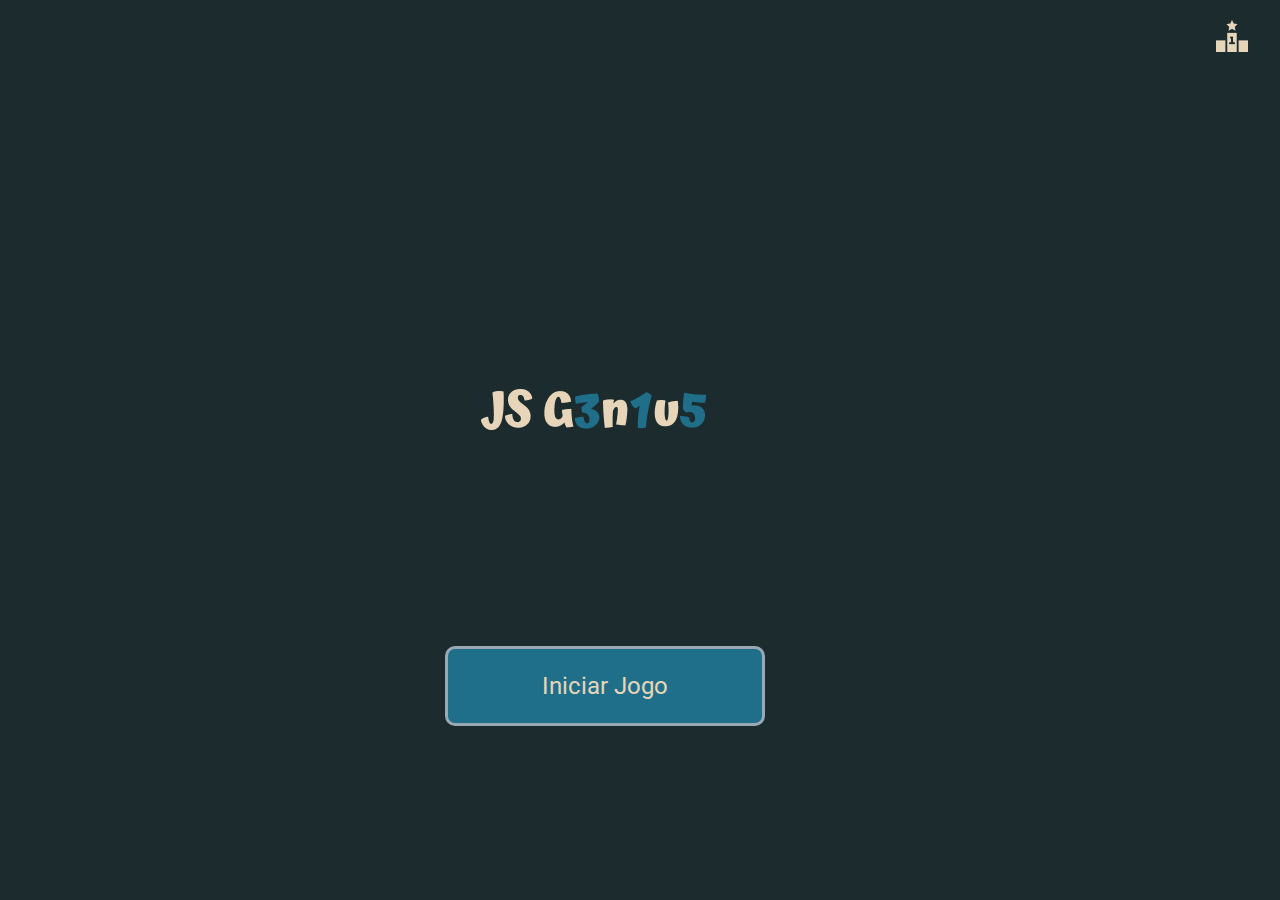
<file: index.html>
<!DOCTYPE html>
<html lang="pt-br">
<head>
    <meta charset="UTF-8">
    <meta http-equiv="X-UA-Compatible" content="IE=edge">
    <meta name="viewport" content="width=device-width, initial-scale=1.0">
    <title>JS G3n1u5</title>

    <link rel="preconnect" href="https://fonts.gstatic.com">
    <link href="https://fonts.googleapis.com/css2?family=Roboto&display=swap" rel="stylesheet">


    <link rel="stylesheet" href="/css/main.css">

</head>
<body> 
    <div class="container">
        <div class="row">
            <div class="col-sm-12 col-md-10 offset-md-1 col-lg-4 offset-lg-1 col-xl-3 offset-xl-2">
                <div class="logo">
                    <img src="/image/logo.png" alt="Logomarca">
                </div>
                
            </div>

            <div class="start">
                <a  href="page-game.html">Iniciar Jogo</a>
            </div>
        </div>
        

        <div class="ranking">
            <a href="page-ranking.html">
                <img src="/image/ranking.png" alt="Ranking">
            </a>
        </div>
        

    </div>
    
</body>
</html>
</file>
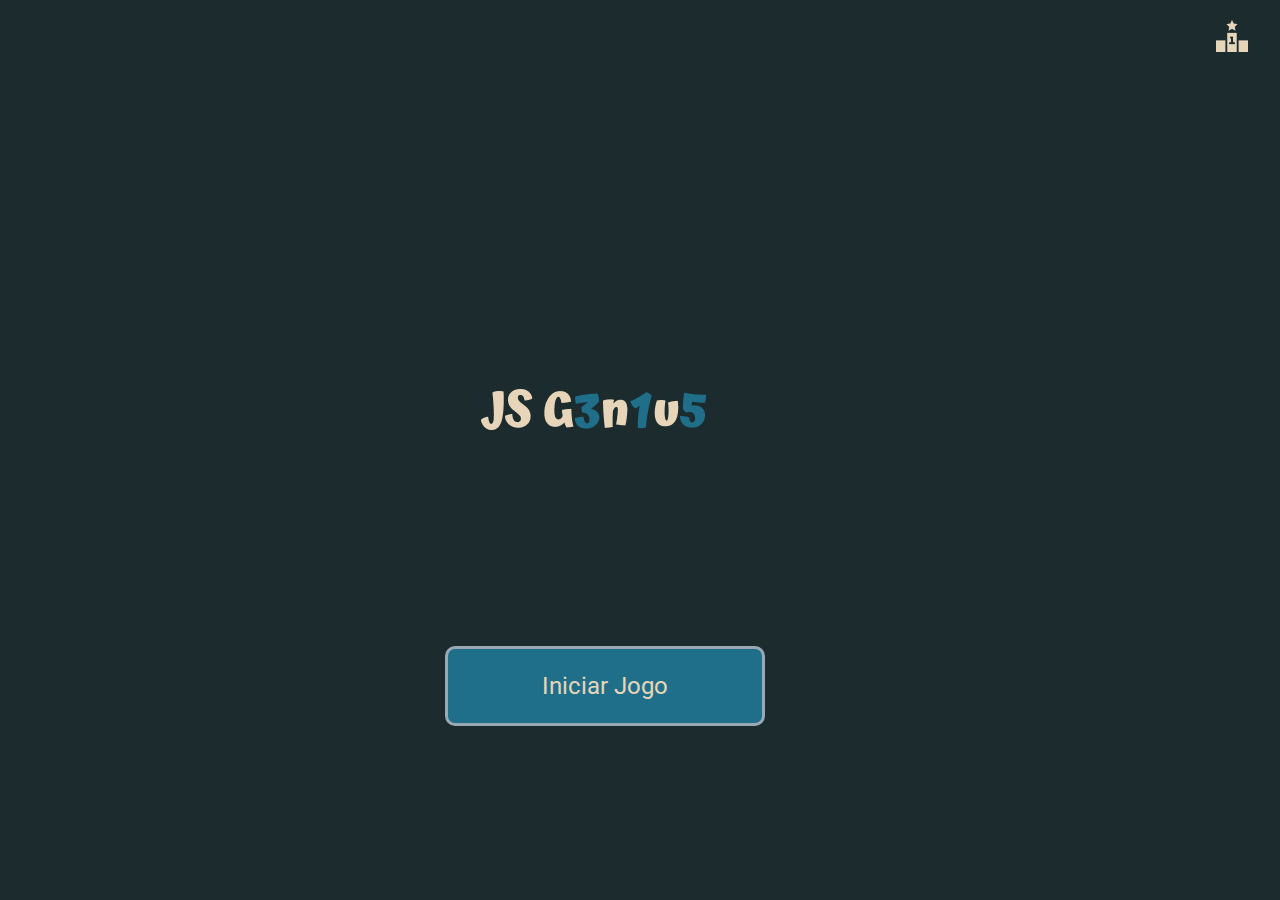
<file: views/index.html>
<!DOCTYPE html>
<html lang="pt-br">
<head>
    <meta charset="UTF-8">
    <meta http-equiv="X-UA-Compatible" content="IE=edge">
    <meta name="viewport" content="width=device-width, initial-scale=1.0">
    <title>JS G3n1u5</title>

    <link rel="preconnect" href="https://fonts.gstatic.com">
    <link href="https://fonts.googleapis.com/css2?family=Roboto&display=swap" rel="stylesheet">


    <link rel="stylesheet" href="../css/main.css">

</head>
<body> 
    <div class="container">
        <div class="row">
            <div class="col-sm-12 col-md-10 offset-md-1 col-lg-4 offset-lg-1 col-xl-3 offset-xl-2">
                <div class="logo">
                    <img src="../image/logo.png" alt="Logomarca">
                </div>
                
            </div>

            <div class="start">
                <a  href="page-game.html">Iniciar Jogo</a>
            </div>
        </div>
        

        <div class="ranking" onclick="iniciarJogo()">
            <a href="page-ranking.html">
                <img src="../image/ranking.png" alt="Ranking">
            </a>
        </div>
        

    </div>
    
</body>
</html>
</file>
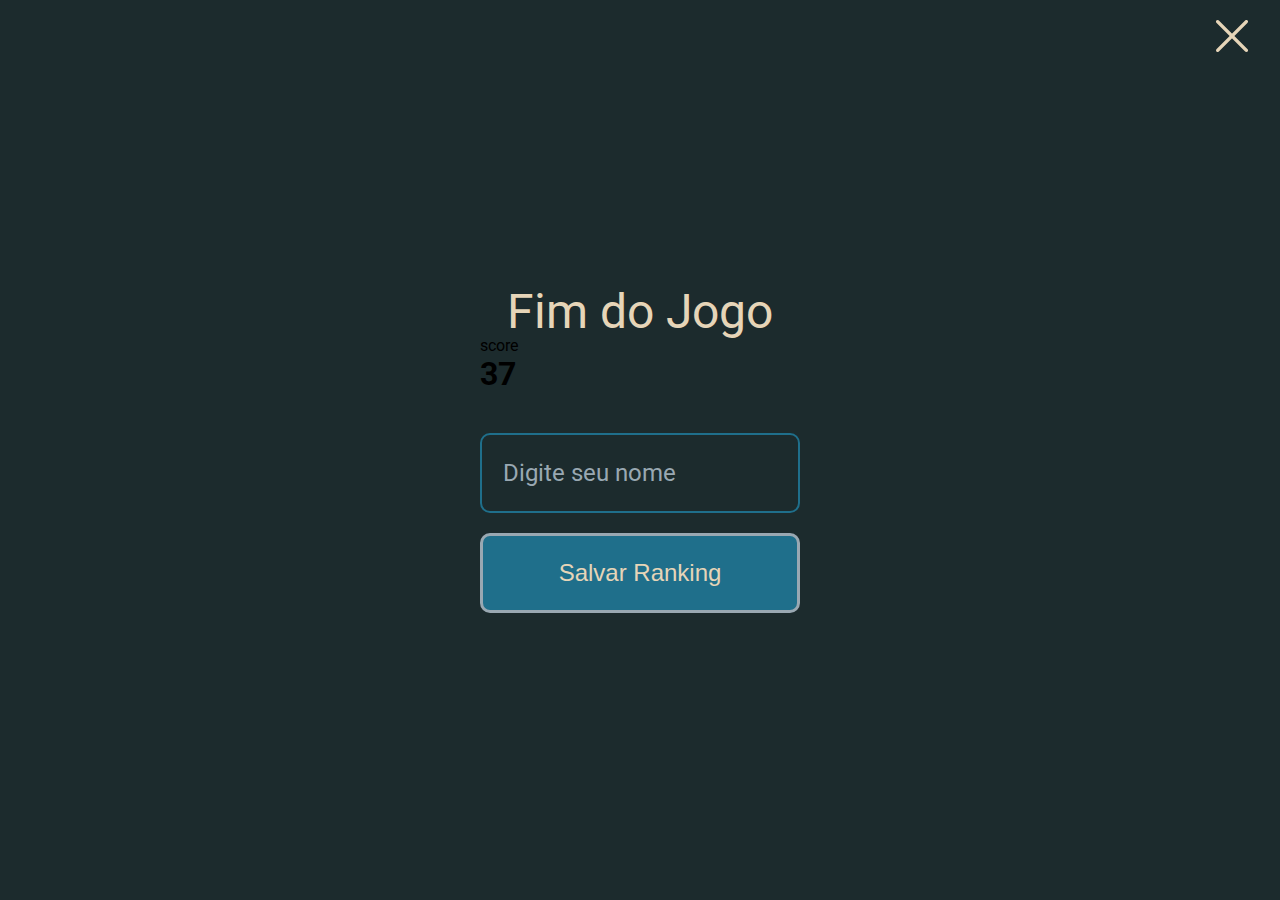
<file: page-game-over.html>
<!DOCTYPE html>
<html lang="pt-br">
<head>
    <meta charset="UTF-8">
    <meta http-equiv="X-UA-Compatible" content="IE=edge">
    <meta name="viewport" content="width=device-width, initial-scale=1.0">
    <title>JS G3n1u5</title>

    <link rel="preconnect" href="https://fonts.gstatic.com">
    <link href="https://fonts.googleapis.com/css2?family=Roboto&display=swap" rel="stylesheet">


    <link rel="stylesheet" href="/css/main.css">
    <link rel="stylesheet" href="/css/page-game-over.css">

</head>
<body> 
    <div class="container">
        <div class="row">

            <div class="col-sm-12 col-md-10 offset-md-1 col-lg-4 offset-lg-1 col-xl-3 offset-xl-2">
                <div class="game-over">
                    <h2>Fim do Jogo</h2>
                </div>
        
                <div class="score">
                    <p>score</p>
                    <h1>37</h1>
                </div>
        
                <div id="save-name">
                    <input type="text" placeholder="Digite seu nome">
                </div>
        
                <div id="save-ranking">
                    <button>
                        Salvar Ranking
                    </button>
                </div>

            </div>
    
            
        </div>

        <div class="close">
            <a href="index.html">
                <img src="/image/fechar.png" alt="Fechar">
            </a>
        </div>
        

    </div>
    
</body>
</html>
</file>
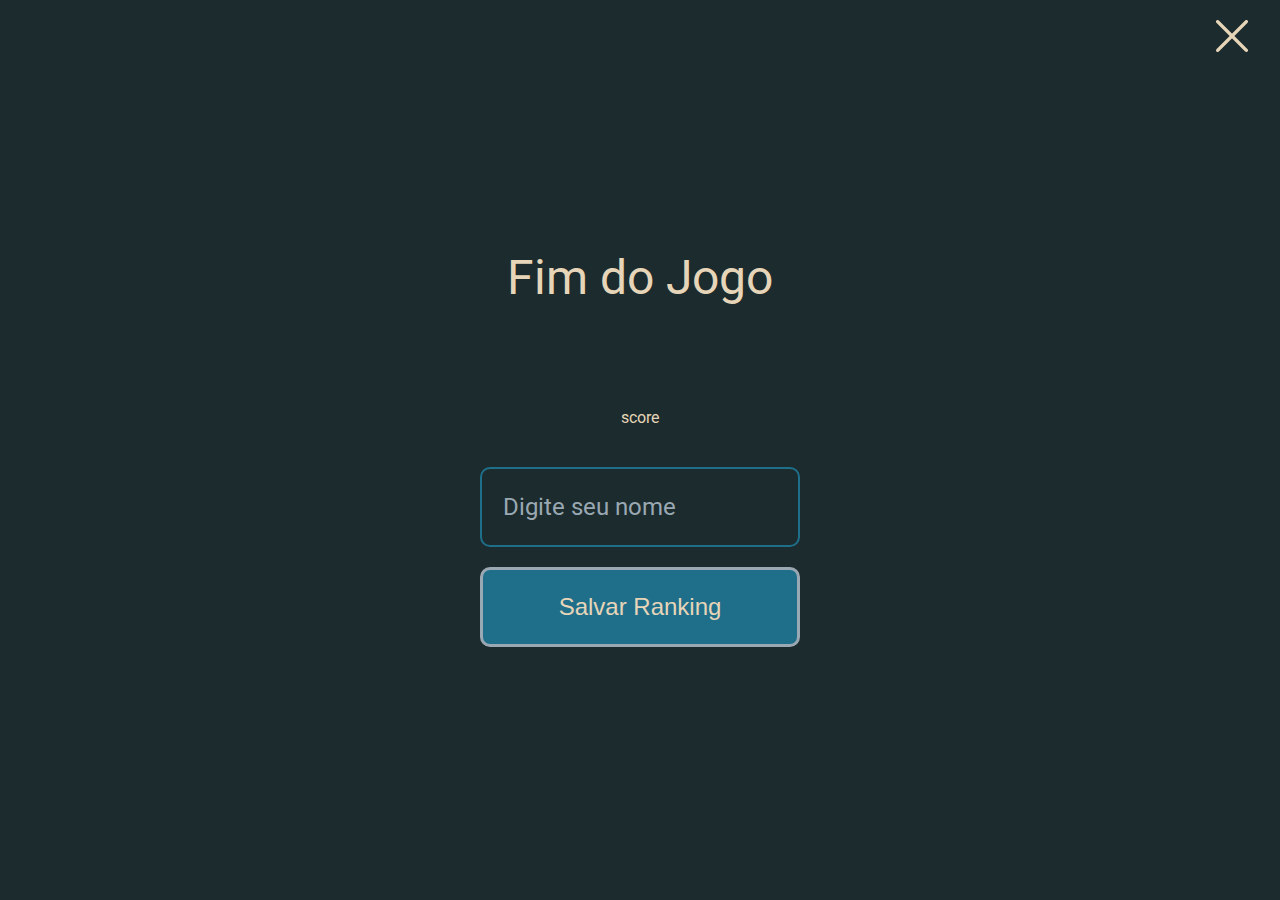
<file: views/page-game-over.html>
<!DOCTYPE html>
<html lang="pt-br">
<head>
    <meta charset="UTF-8">
    <meta http-equiv="X-UA-Compatible" content="IE=edge">
    <meta name="viewport" content="width=device-width, initial-scale=1.0">
    <title>JS G3n1u5</title>

    
    
    <script src="http://ajax.googleapis.com/ajax/libs/jquery/3.6.0/jquery.min.js"></script>

    <link rel="preconnect" href="https://fonts.gstatic.com">
    <link href="https://fonts.googleapis.com/css2?family=Roboto&display=swap" rel="stylesheet">


    <link rel="stylesheet" href="../css/main.css">
    <link rel="stylesheet" href="../css/page-game-over.css">

</head>
<body> 
    <div class="container">
        <div class="row">

            <div class="col-sm-12 col-md-10 offset-md-1 col-lg-4 offset-lg-1 col-xl-3 offset-xl-2">
                <div class="game-over">
                    <h2>Fim do Jogo</h2>
                </div>

                <div class="score-display">
                    <p>score</p>
                    <h1 id="score">37</h1>
                </div>
        
                <div id="save-name">
                    <input id="name" type="text" placeholder="Digite seu nome">
                </div>
        
                <div id="save-ranking">
                    <button onclick="salvarRanking()">
                        Salvar Ranking
                    </button>
                </div>
            </div>
    
            
        </div>

        <div class="close">
            <a href="index.html">
                <img src="../image/fechar.png" alt="Fechar">
            </a>
        </div>
        
    </div>

    <script src="../js/game-over.js"></script>
    
</body>
</html>
</file>
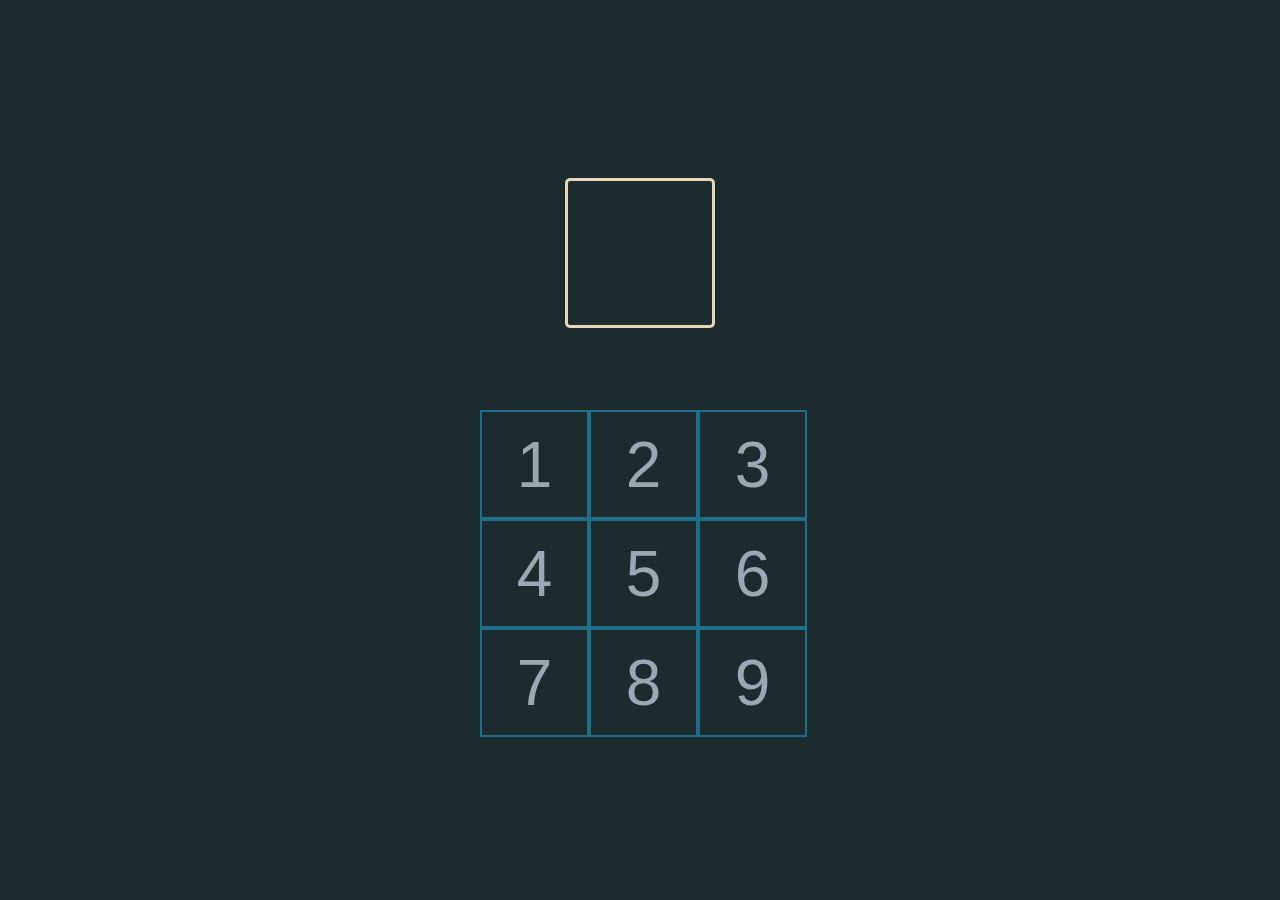
<file: views/page-game.html>
<!DOCTYPE html>
<html lang="pt-br">
<head>
    <meta charset="UTF-8">
    <meta http-equiv="X-UA-Compatible" content="IE=edge">
    <meta name="viewport" content="width=device-width, initial-scale=1.0">
    <title>JS G3n1u5</title>

    
    <script src="http://ajax.googleapis.com/ajax/libs/jquery/3.6.0/jquery.min.js"></script>

    <link rel="preconnect" href="https://fonts.gstatic.com">
    <link href="https://fonts.googleapis.com/css2?family=Roboto&display=swap" rel="stylesheet">


    <link rel="stylesheet" href="../css/main.css">
    <link rel="stylesheet" href="../css/page-game.css">

</head>
<body> 
    <div class="container">
        <div class="screen-display">
            <h1 id="display">1</h1>
        </div>
        
        <div id="grid-container">
            <div class="grid-item">
                <button onclick="validar(1)">1</button>
            </div>
            <div class="grid-item">
                <button onclick="validar(2)">2</button>
            </div>
            <div class="grid-item">
                <button onclick="validar(3)">3</button>
            </div>
            <div class="grid-item">
                <button onclick="validar(4)">4</button>
            </div>
            <div class="grid-item">
                <button onclick="validar(5)">5</button>
            </div>
            <div class="grid-item">
                <button onclick="validar(6)">6</button>
            </div>
            <div class="grid-item">
                <button onclick="validar(7)">7</button>
            </div>
            <div class="grid-item">
                <button onclick="validar(8)">8</button>
            </div>
            <div class="grid-item">
                <button onclick="validar(9)">9</button>
            </div>
          </div>
    </div>

    <script src="../js/game.js"></script>
    
</body>
</html>
</file>
<file: css/main.css>
*{
    margin: 0;
    padding: 0;
    box-sizing: border-box;
    -webkit-font-smoothing: antialiased;
    -moz-osx-font-smoothing: grayscale;   
}

body {
    background: #1C2B2D;
    font-family: 'Roboto', sans-serif;
}

@media (min-width: 320px) {
    .container {
        width: 100%;
        height: 100vh;
        display: flex;
        flex-direction: row;
        justify-content: center;
        align-items: center;
    }

    .logo {
        width: 225.14px;
        height: 41.04px;
        margin: auto;
    }

    .start, #save-ranking button {
        width: 320px;
        height: 80px;
        top: 215px;
        right: 275px;
        background: #1F6F8B;
        font-size: 24px;
        font-weight: 400;
        border-radius: 10px;
        border: 3px solid #99A8B2;
        text-align: center;
    }

    .start {
        position: relative;
        display: flex;
        justify-content: center;
        align-items: center;
        right: 1px;
    }

    .start a, #save-ranking button {
        text-decoration: none;
        color: #E6D5B8;
        cursor: pointer;
    }

    .ranking {
        position: absolute;
        width: 32px;
        height: 32px;
        right: 32px;
        top: 20px;
    }
}

@media (min-width: 500px) {
    .logo {
        margin: 0;
    }
    
    .start {
        right: 35px;
    }
}
</file>
<file: css/page-game-over.css>
@media (min-width:320px) {
    .game-over h2 {
        color: #E6D5B8;
        font-size: 48px;
        font-weight: normal;
        line-height: 48px;
        text-align: center;
    }

    .score-display p {
        color: #E6D5B8;
        margin-top: 106px;
        text-align: center;
    }

    .score-display h1 {
        color: #E6D5B8;
        font-weight: 400;
        font-size: 96px;
        line-height: 96px;
        text-align: center;
    }

    #save-name input {
        width: 320px;
        height: 80px;
        background: #1C2B2D;
        color: #E6D5B8;
        font-size: 24px;
        font-family: 'Roboto', sans-serif;
        outline: 0;
        border: 2px solid #1F6F8B;
        border-radius: 10px;
        padding: 21px;
        margin-top: 40px;
    }

    ::-webkit-input-placeholder  { 
        color:#99A8B2; 
        font-family: 'Roboto', sans-serif;
        font-size: 24px;
        line-height: 28.13px;
        font-weight: 400px;
    }

    #save-ranking button {
        margin-top: 20px; 
    }

    .close {
        position: absolute;
        width: 32px;
        height: 32px;
        right: 2px;
        top: 5px;
    }
}

@media (min-width: 375px) {
    .close {
        right: 32px;
        top: 20px;
    }
}
</file>
<file: css/page-game.css>
@media (min-width: 320px) {
    .screen-display {
        width: 150px;
        height: 150px;
        border: 3px solid #E6D5B8;
        box-sizing: border-box;
        border-radius: 5px;
        position: fixed;
        margin-bottom: 395px;
    
    }
    
    #display {
        color: #E6D5B8;
        font-size: 96px;
        font-weight: 400;
        text-align: center;
        margin-top: 16px;
    }
    
    #grid-container {
        width: 320px;
        height: 321px;
        margin: 260px 20px 19px 20px;
        display: grid;
        grid-template-columns: auto auto auto;
        position: relative;
    }
    
    .grid-item button {
        width: 102px;
        height: 107px;
        color: #99A8B2;
        background-color:#1C2B2D;
        border: 2px solid #1F6F8B;
        font-size: 64px;
        outline: none;
    }
    
    .grid-item button:hover{
        background-color: #1F6F8B;
        color: #E6D5B8;
        text-decoration: none;
        cursor: url(../image/Vector.png), default;
    }
}

@media (min-width: 340px) {
    .grid-item button {
        width: 109px;
        height: 109px; 
    }
}
</file>
